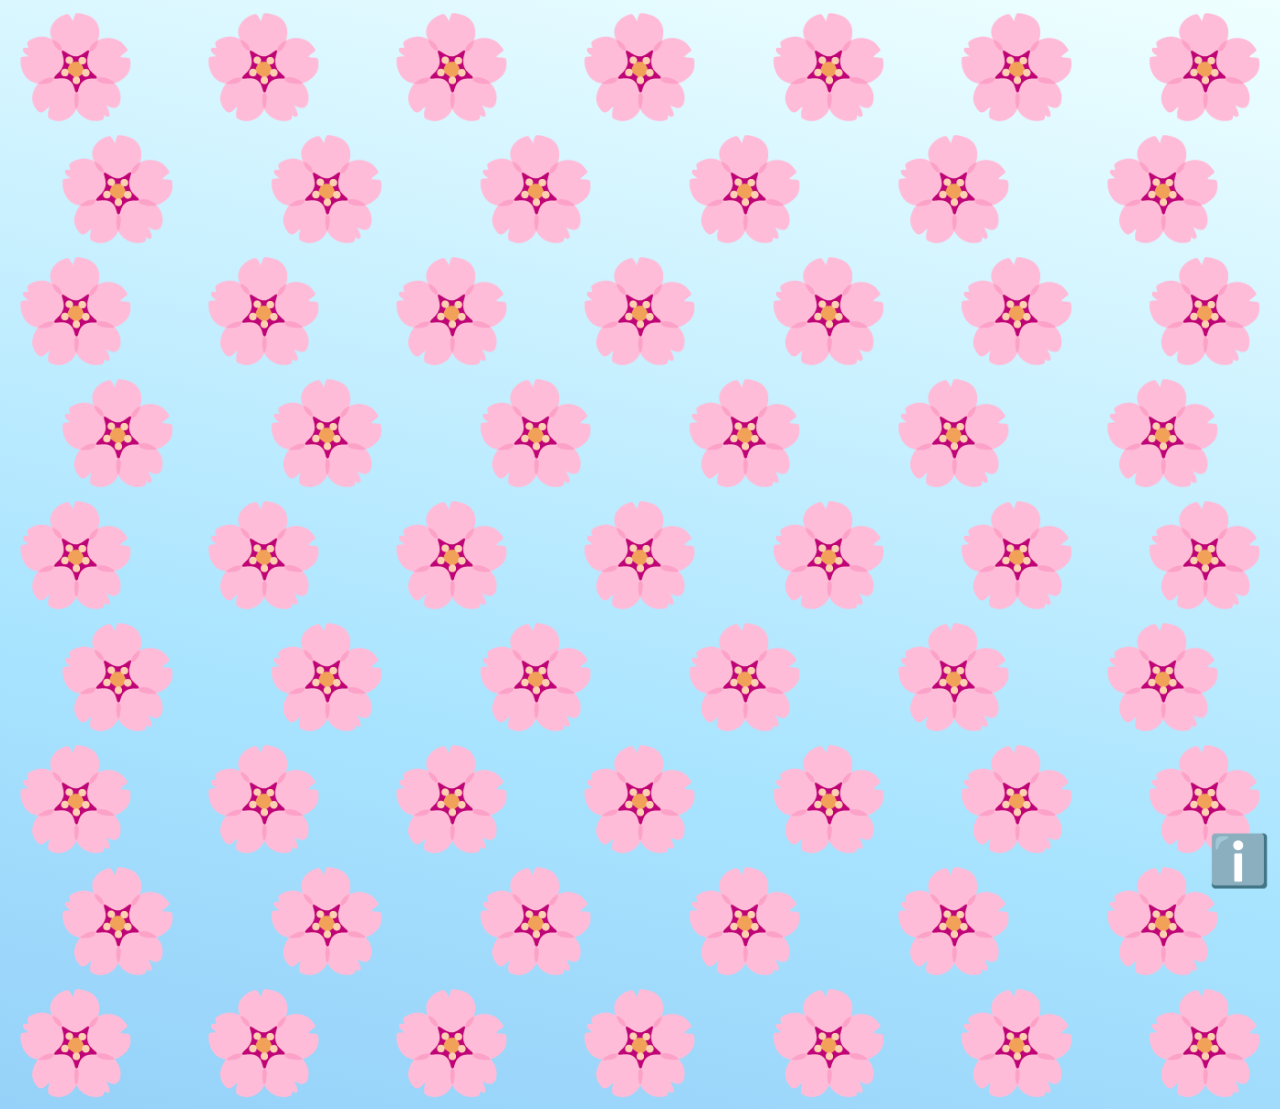
<file: index.html>
<!DOCTYPE html>
<html lang="en">
<head>
    <meta charset="utf-8">

    <title>Pollinate</title>
    <meta name="description" content="Pollinate">
    <meta name="author" content="Ruth Baker">

    <link rel="stylesheet" href="css/style.css">

</head>

<body>
<info><a href="./info.html">ℹ</a>️</info>
<!--🌼🌸🌺🌻-->
    <div id="odd" class="flowers">
        <div class="f1">🌸</div>
        <div class="f2">🌸</div>
        <div class="f3">🌸</div>
        <div class="f4">🌸</div>
        <div class="f1">🌸</div>
        <div class="f2">🌸</div>
        <div class="f3">🌸</div>
    </div>
    <div class="flowers">
        <div class="f4">🌸</div>
        <div class="f1">🌸</div>
        <div class="f2">🌸</div>
        <div class="f3">🌸</div>
        <div class="f4">🌸</div>
        <div class="f1">🌸</div>
    </div>
    <div id="odd" class="flowers">
        <div class="f2">🌸</div>
        <div class="f3">🌸</div>
        <div class="f4">🌸</div>
        <div class="f1">🌸</div>
        <div class="f2">🌸</div>
        <div class="f3">🌸</div>
        <div class="f4">🌸</div>
    </div>
    <div class="flowers">
        <div class="f4">🌸</div>
        <div class="f1">🌸</div>
        <div class="f2">🌸</div>
        <div class="f3">🌸</div>
        <div class="f4">🌸</div>
        <div class="f1">🌸</div>
    </div>
    <div id="odd" class="flowers">
        <div class="f1">🌸</div>
        <div class="f2">🌸</div>
        <div class="f3">🌸</div>
        <div class="f4">🌸</div>
        <div class="f1">🌸</div>
        <div class="f2">🌸</div>
        <div class="f3">🌸</div>
    </div>
    <div class="flowers">
        <div class="f4">🌸</div>
        <div class="f1">🌸</div>
        <div class="f2">🌸</div>
        <div class="f3">🌸</div>
        <div class="f4">🌸</div>
        <div class="f1">🌸</div>
    </div>
    <div id="odd" class="flowers">
        <div class="f2">🌸</div>
        <div class="f3">🌸</div>
        <div class="f4">🌸</div>
        <div class="f1">🌸</div>
        <div class="f2">🌸</div>
        <div class="f3">🌸</div>
        <div class="f4">🌸</div>
    </div>
    <div class="flowers">
        <div class="f4">🌸</div>
        <div class="f1">🌸</div>
        <div class="f2">🌸</div>
        <div class="f3">🌸</div>
        <div class="f4">🌸</div>
        <div class="f1">🌸</div>
    </div>
    <div id="odd" class="flowers">
        <div class="f2">🌸</div>
        <div class="f3">🌸</div>
        <div class="f4">🌸</div>
        <div class="f1">🌸</div>
        <div class="f2">🌸</div>
        <div class="f3">🌸</div>
        <div class="f4">🌸</div>
    </div>
</body>
</html>
</file>
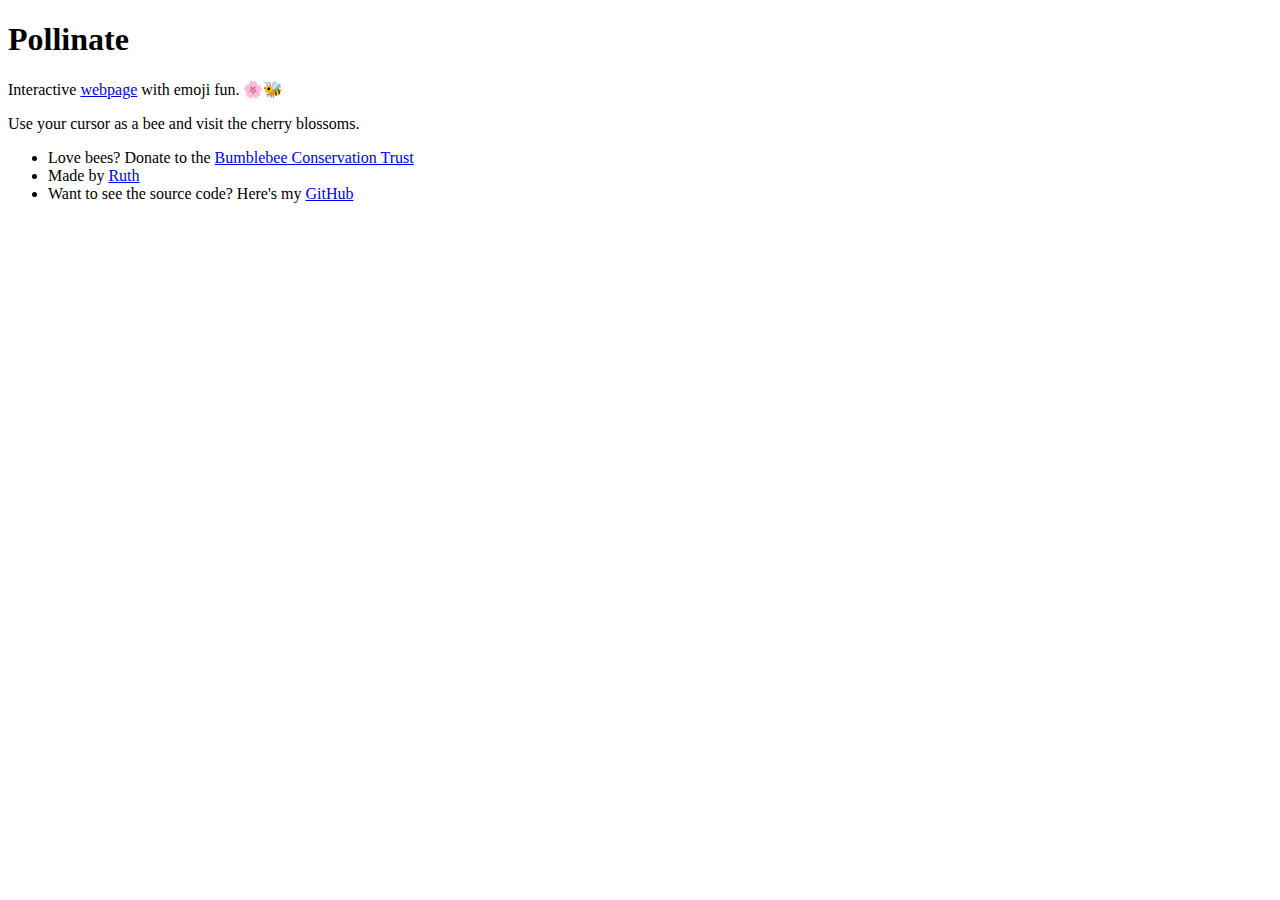
<file: info.html>
<!DOCTYPE html>
<html lang="en">
<head>
    <meta charset="UTF-8">
    <title>Pollinate - info</title>
</head>
<body>
<h1>Pollinate</h1>
<p>Interactive <a href="./index.html">webpage</a> with emoji fun. 🌸🐝</p>
<p>Use your cursor as a bee and visit the cherry blossoms.</p>
<ul>
    <li>Love bees? Donate to the <a href="https://www.bumblebeeconservation.org/donate/">Bumblebee Conservation Trust</a></li>
    <li>Made by <a href="https://www.ruthmoog.dev">Ruth</a></li>
    <li>Want to see the source code? Here's my <a href="https://github.com/ruthmoog/pollinate">GitHub</a></li>
</ul>

</body>
</html>
</file>
<file: css/style.css>
html {
	cursor: url('data:image/svg+xml;charset=utf8,<svg xmlns="http://www.w3.org/2000/svg" viewBox="0 0 34 34" height="100" width="100"><text y="32" font-size="32">🐝</text></svg>'), auto;
}

body {
    background: rgb(150,209,249);
    background: linear-gradient(12deg,
                rgba(150,209,249,1) 0%,
                rgba(169,228,255,1) 35%,
                rgba(239,255,255,1) 100%);
    font-size:  100px;
}

info {
    position:   fixed;
    font-size:  0.5em;
    z-index:    1;
    bottom:     0;
    right:      0;
    padding:    10px;
    text-align: right;
    cursor:     pointer;
    display:    inline-block;
}

a:link, a:visited, a:hover, a:active { text-decoration: none; }

.flowers{
    display:    flex;
    justify-content: space-around;
    flex-wrap:  wrap;
    flex:       3 0 1%;
    margin:     5px;
    height:     100%;
}

#odd {
    justify-content: space-between;
}

.f1:hover {
    transform:  translateY(-10px);
    transition-duration: 0.2s;
}

.f2:hover {
    transform:  rotate(360deg);
    transition-duration: 0.6s;
}

.f3:hover {
    transform: rotate(-360deg);
    transition-duration: 0.5s;
}

.f4:hover {
    transform:  translateY(-10px);
    transition-duration: 1s;
}
</file>
